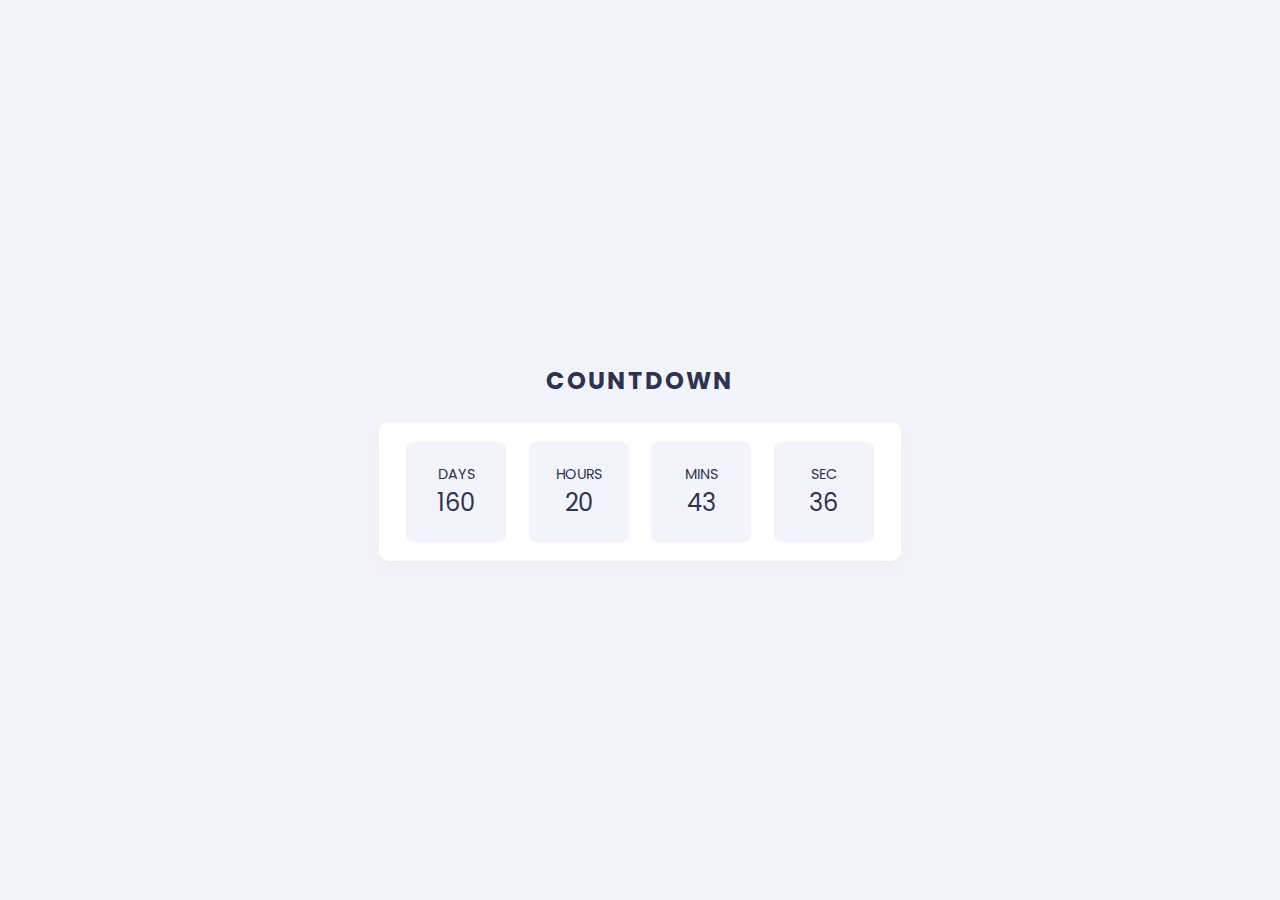
<file: countdown/index.html>
<!DOCTYPE html>
<html lang="en">

<head>
  <meta charset="UTF-8">
  <meta name="viewport" content="width=device-width, initial-scale=1.0">
  <title>Countdown</title>
  <link rel="stylesheet" href="./style.css">
  <script defer src="./script.js"></script>
</head>

<body>
  <h2>countdown</h2>
  <div class="countdown-container">
    <ul>
      <li>
        <span>days</span>
        <p class="big_text days">0</p>
      </li>
      <li>
        <span>hours</span>
        <p class="big_text hours">0</p>
      </li>
      <li>
        <span>mins</span>
        <p class="big_text mins">0</p>
      </li>
      <li>
        <span>sec</span>
        <p class="big_text sec">0</p>
      </li>
    </ul>
  </div>
</body>

</html>
</file>
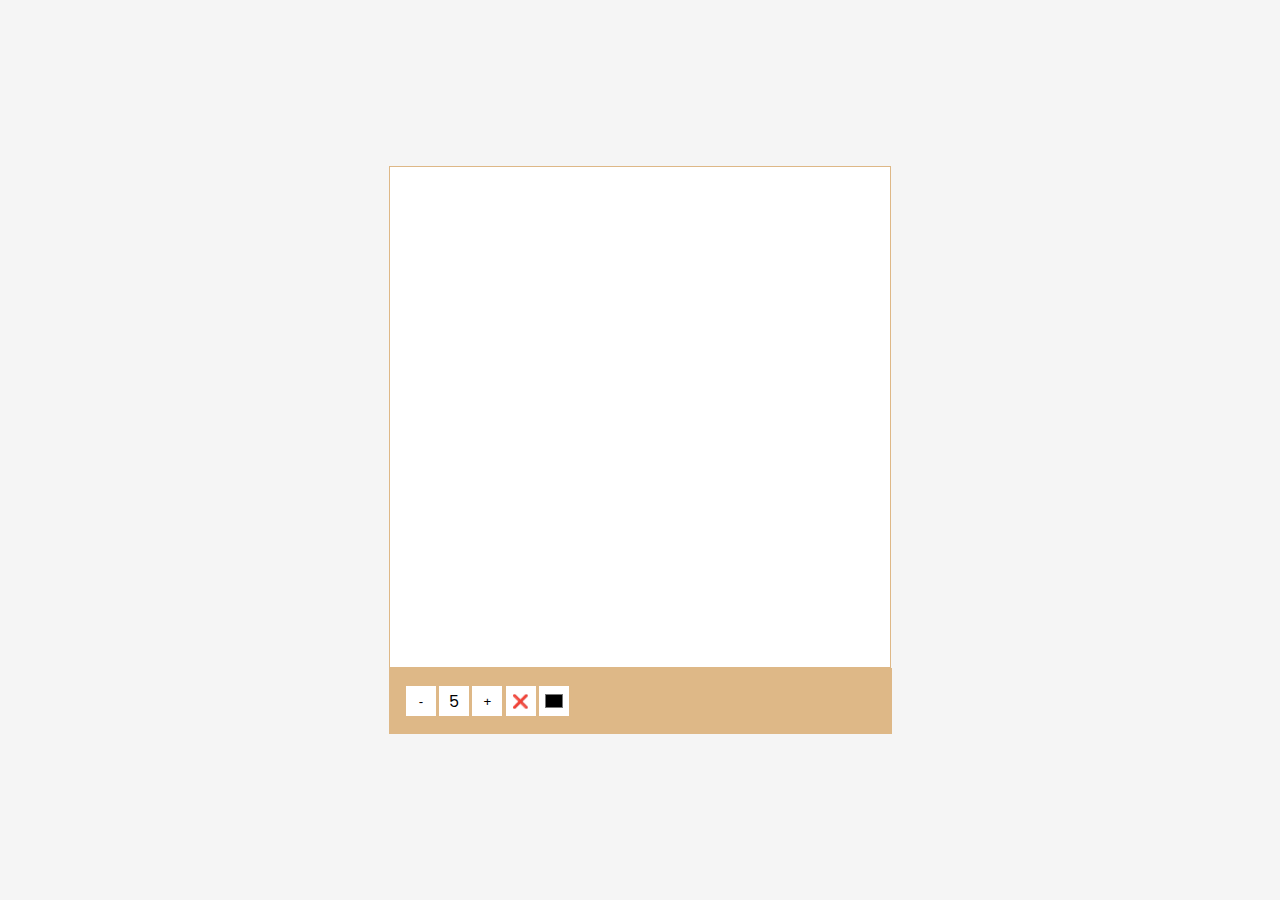
<file: draw/index.html>
<!DOCTYPE html>
<html lang="en">

<head>
  <meta charset="UTF-8">
  <meta name="viewport" content="width=device-width, initial-scale=1.0">
  <title>Draw</title>
  <link rel="stylesheet" href="./style.css">
  <script defer src="./script.js"></script>
</head>

<body>
  <canvas id="canvas" width="500" height="500"></canvas>
  <div class="toolbox">
    <button id="decrease">-</button>
    <div class="size" id="size">1</div>
    <button id="increase">+</button>
    <button id="clear">❌</button>
    <input type="color" id="color">
  </div>
</body>

</html>
</file>
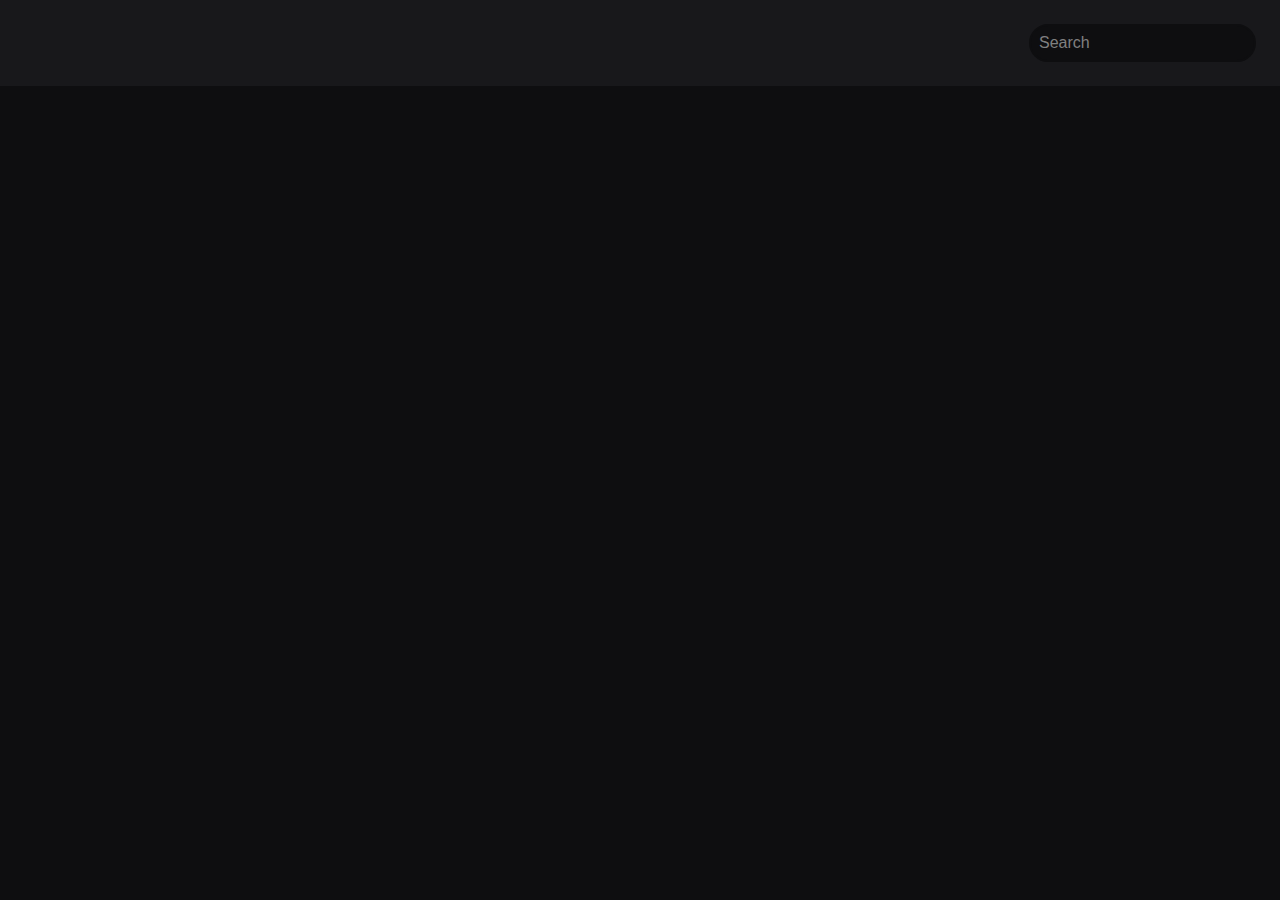
<file: movie/index.html>
<!DOCTYPE html>
<html lang="en">

<head>
  <meta charset="UTF-8">
  <meta name="viewport" content="width=device-width, initial-scale=1.0">
  <title>Movie App</title>
  <link rel="stylesheet" href="./style.css">
  <script defer src="./script.js"></script>
</head>

<body>
  <header>
    <form id="form">
      <input type="text" id="search" class="search" placeholder="Search">
    </form>
  </header>
  <main></main>
</body>

</html>
</file>
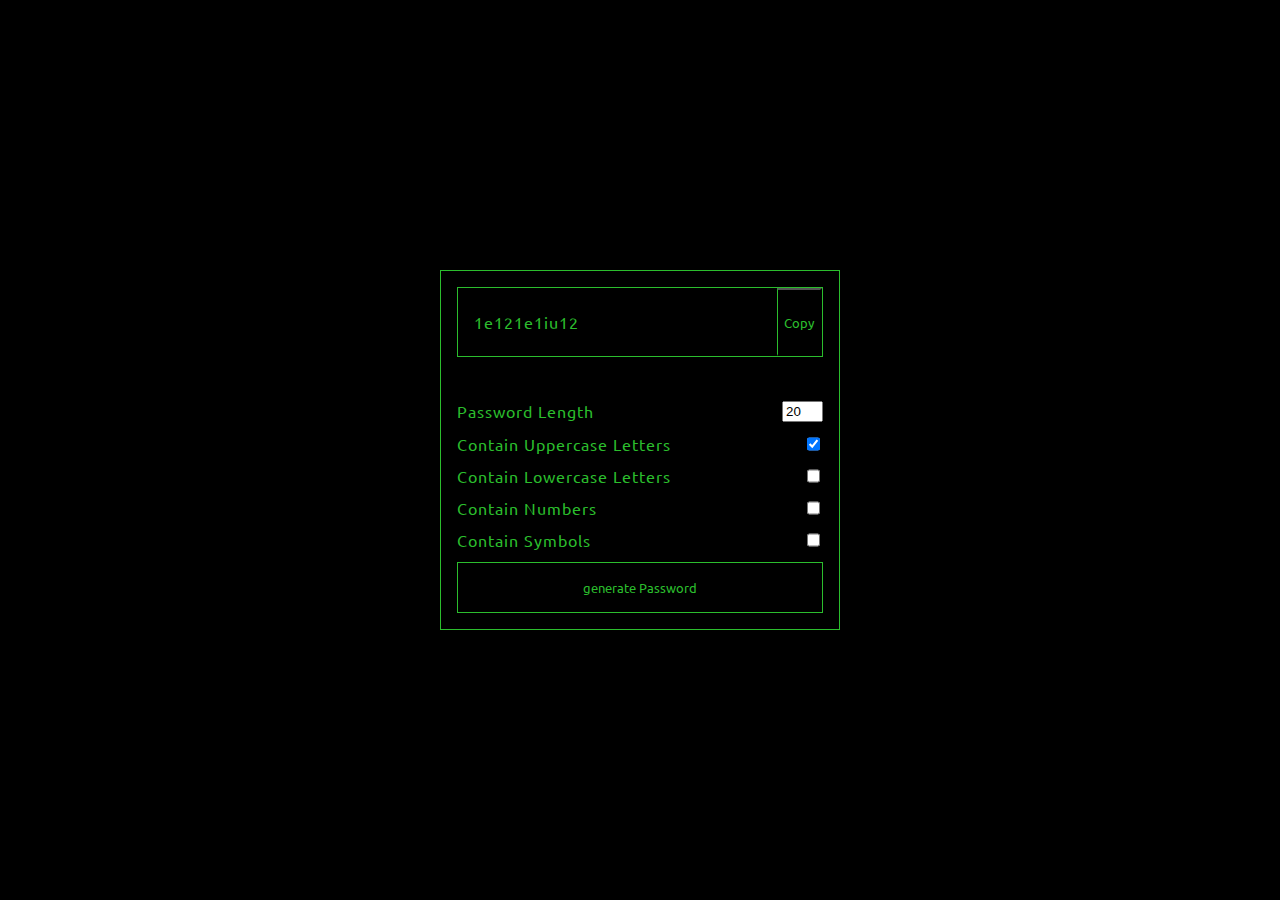
<file: pw/index.html>
<!DOCTYPE html>
<html lang="en">

<head>
  <meta charset="UTF-8">
  <meta name="viewport" content="width=device-width, initial-scale=1.0">
  <title>Password Generator</title>
  <link rel="stylesheet" href="./style.css">
  <script defer src="./script.js"></script>
</head>

<body>
  <div class="pw-container">
    <div class="pw-header">
      <div class="pw" id="pw">
        <span id="password">1e121e1iu12</span>
        <button id="copy">Copy</button>
      </div>
    </div>
    <div class="pw-body">
      <div class="form-control">
        <label for="len">Password Length</label>
        <input type="number" value="20" id="len" min="4" max="40">
      </div>
      <div class="form-control">
        <label for="upper">Contain Uppercase Letters</label>
        <input type="checkbox" checked id="upper">
      </div>
      <div class="form-control">
        <label for="lower">Contain Lowercase Letters</label>
        <input type="checkbox" id="lower">
      </div>
      <div class="form-control">
        <label for="number">Contain Numbers</label>
        <input type="checkbox" id="number">
      </div>
      <div class="form-control">
        <label for="symbol">Contain Symbols</label>
        <input type="checkbox" id="symbol">
      </div>
      <button class="generate" id="generate">generate Password</button>
    </div>
  </div>
</body>

</html>
</file>
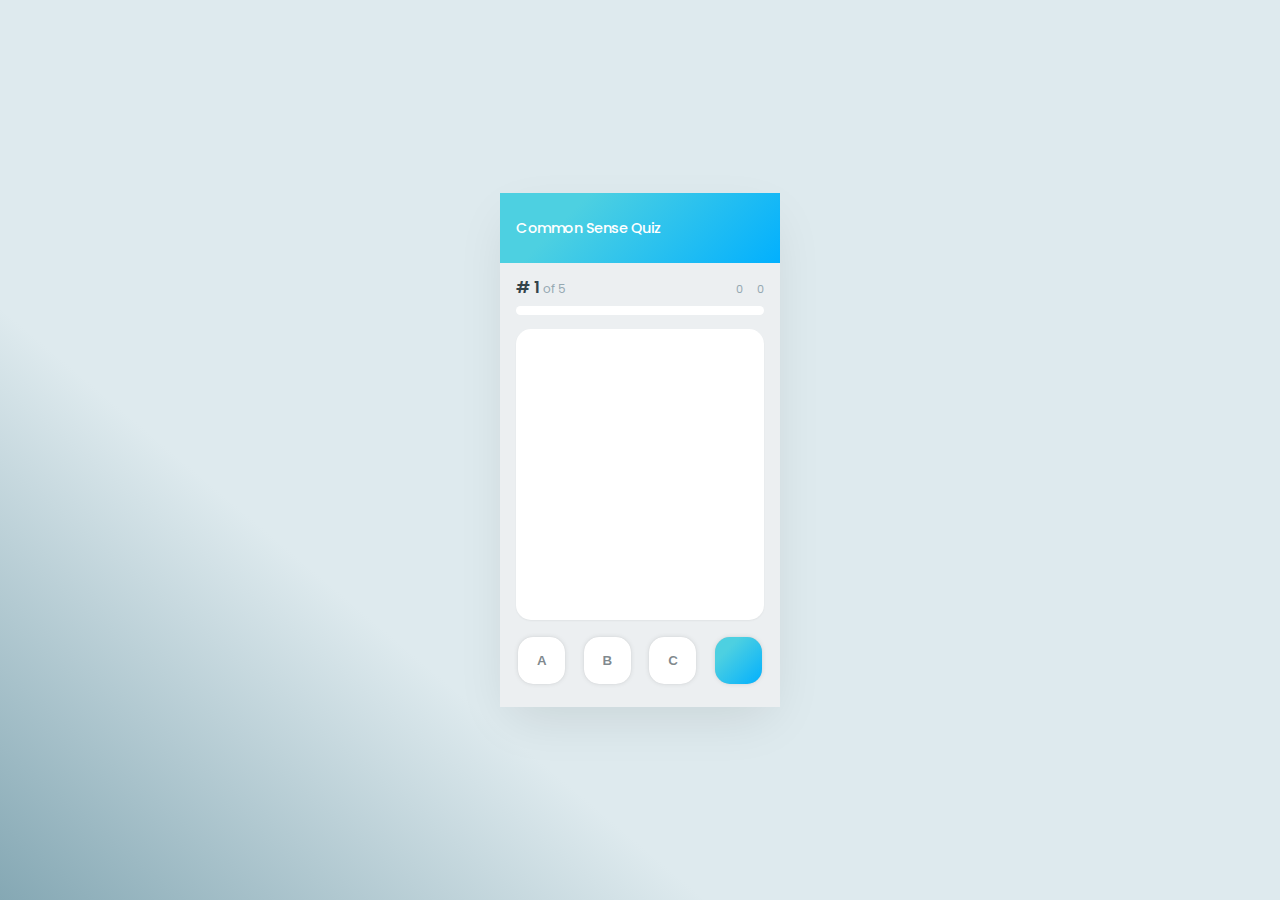
<file: quiz/index.html>
<!DOCTYPE html>
<html lang="en">

<head>
  <meta charset="UTF-8">
  <meta name="viewport" content="width=device-width, initial-scale=1.0">
  <title>Quiz</title>
  <!--fontawesome-->
  <link rel="stylesheet" href="https://cdnjs.cloudflare.com/ajax/libs/font-awesome/6.0.0-beta2/css/all.min.css"
    integrity="sha512-YWzhKL2whUzgiheMoBFwW8CKV4qpHQAEuvilg9FAn5VJUDwKZZxkJNuGM4XkWuk94WCrrwslk8yWNGmY1EduTA=="
    crossorigin="anonymous" referrerpolicy="no-referrer" />
  <!--GSAP & ScrollToPlugin-->
  <script src="https://cdnjs.cloudflare.com/ajax/libs/gsap/3.5.1/gsap.min.js"
    integrity="sha512-IQLehpLoVS4fNzl7IfH8Iowfm5+RiMGtHykgZJl9AWMgqx0AmJ6cRWcB+GaGVtIsnC4voMfm8f2vwtY+6oPjpQ=="
    crossorigin="anonymous"></script>

  <link rel="stylesheet" href="./style.css">
  <script defer src="./script.js"></script>
</head>

<body>
  <div class="mobile-container">
    <header>
      <span class="title">Common Sense Quiz</span>
      <i class="fas fa-times"></i>
    </header>
    <section class="section">
      <div class="status">
        <div class="questions">
          <span class="current-status">#475</span><span class="all-status">of 1176</span>
        </div>
        <div class="checks">
          <i class="fas fa-times-circle"></i>
          <span class="wrong">82</span>
          <i class="fas fa-check-circle"></i>
          <span class="correct">393</span>
        </div>
      </div>
      <div class="status-bar">
        <div class="current-bar"></div>
        <div class="bar"></div>
      </div>
      <div class="question-container">
        <span class="question fade-in">
          what should you do when approaching a road construction work zone?
        </span>
        <ul class="answers">
          <li class="fade-in"><span>A</span><span id="a">asdjfklasdjfkljsdf</span></li>
          <li class="fade-in"><span>B</span><span id="b">asdjfklasdjfkljsdf</span></li>
          <li class="fade-in"><span>C</span><span id="c">asdjfklasdjfkljsdf</span></li>
        </ul>
      </div>
      <div class="btn-group">
        <button class="btn answer">A</button>
        <button class="btn answer">B</button>
        <button class="btn answer">C</button>
        <button class="btn submitBtn"><i class="fas fa-chevron-right"></i></button>
      </div>
  </div>
  </section>

  </div>
</body>

</html>
</file>
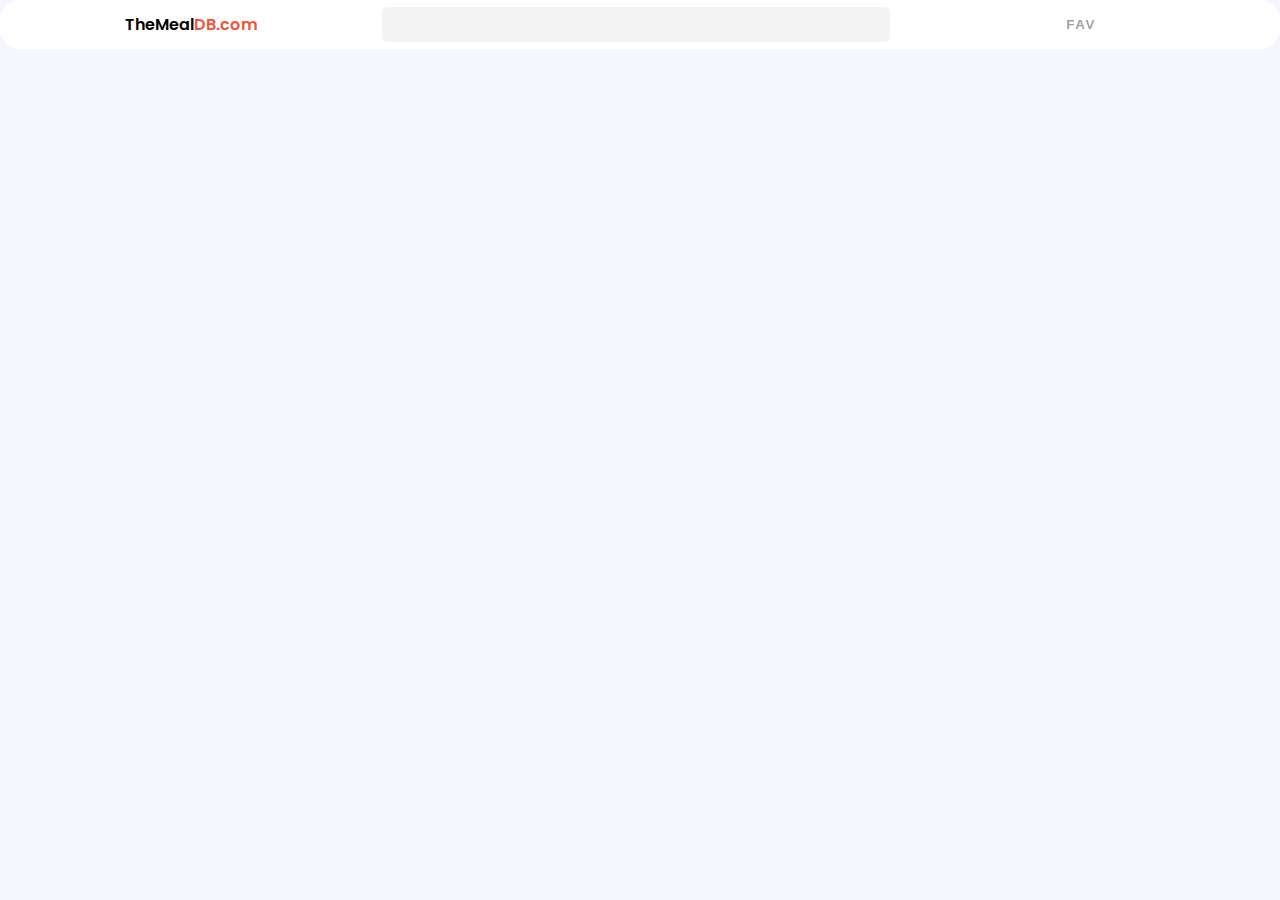
<file: recipe/index.html>
<!DOCTYPE html>
<html lang="en">

<head>
  <meta charset="UTF-8">
  <meta name="viewport" content="width=device-width, initial-scale=1.0">
  <title>Countdown</title>
  <link rel="stylesheet" href="https://cdnjs.cloudflare.com/ajax/libs/font-awesome/6.0.0-beta2/css/all.min.css"
    integrity="sha512-YWzhKL2whUzgiheMoBFwW8CKV4qpHQAEuvilg9FAn5VJUDwKZZxkJNuGM4XkWuk94WCrrwslk8yWNGmY1EduTA=="
    crossorigin="anonymous" referrerpolicy="no-referrer" />
  <link rel="stylesheet" href="./style.css">
  <script defer src="./script.js"></script>
</head>

<body>
  <div class="mobile-container">
    <header class="header">
      <div class="logo">
        TheMeal<span>DB.com</span>
      </div>
      <div class="search-bar">
        <input type="text">
        <button class="search-btn">
          <i class="fas fa-search"></i>
        </button>
      </div>
      <div class="btn-group">
        <ul>
          <li><button class="btn fav-btn"><i class="fas fa-star"></i><span>fav</span></button></li>
        </ul>
      </div>
    </header>
    <div class="fav-meals">
      <ul id="fav-ct">
        <li class="skeleton"></li>
      </ul>
    </div>
    <div id="meal-ct"></div>
  </div>
</body>

</html>
</file>
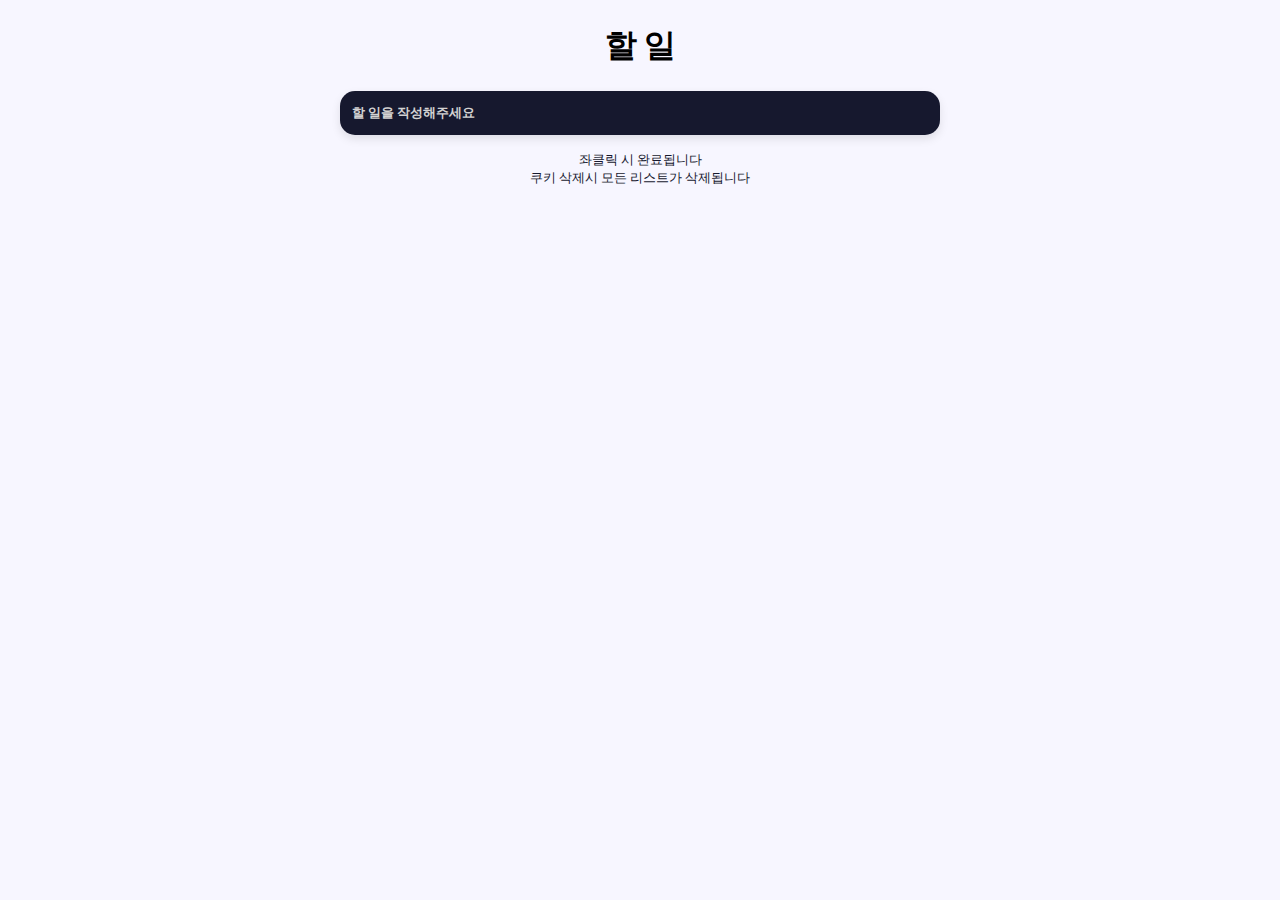
<file: todo/index.html>
<!DOCTYPE html>
<html lang="en">

<head>
  <meta charset="UTF-8">
  <meta name="viewport" content="width=device-width, initial-scale=1.0">
  <title>할 일</title>
  <link rel="stylesheet" href="https://cdnjs.cloudflare.com/ajax/libs/font-awesome/6.0.0-beta2/css/all.min.css"
    integrity="sha512-YWzhKL2whUzgiheMoBFwW8CKV4qpHQAEuvilg9FAn5VJUDwKZZxkJNuGM4XkWuk94WCrrwslk8yWNGmY1EduTA=="
    crossorigin="anonymous" referrerpolicy="no-referrer" />

  <link rel="stylesheet" href="./style.css">
  <script defer src="./script.js"></script>
</head>

<body>
  <h1>할 일</h1>
  <div class="todo-container">
    <form id="form">
      <input id="todo-input" type="text" placeholder="할 일을 작성해주세요" autocomplete="off" /><i class="fas fa-pen"></i>
      <small>
        좌클릭 시 완료됩니다<br />
        쿠키 삭제시 모든 리스트가 삭제됩니다
      </small>
    </form>
    <ul id="todos" class="todos">
    </ul>
  </div>
</body>

</html>
</file>
<file: countdown/style.css>
@import url('https://fonts.googleapis.com/css2?family=Noto+Sans+KR:wght@400;700&family=Poppins:wght@400;600&display=swap');

*{
  box-sizing: border-box;
  margin:0;
  padding:0;
}
body{
  background-color: #F3F3FB;
  font-family: 'Poppins',sans-serif;
  margin:0;
  display: flex;
  justify-content: center;
  align-items: center;
  flex-direction: column;
  min-height: 100vh;
}
h2{
  text-transform: uppercase;
  letter-spacing: 0.1em;
  padding:1em;
  color:#2D3351;
}
.countdown-container{
  background-color: #fff;
  border-radius: 10px;
  padding:1em;
  box-shadow: 0 5px 12px 0.5px #eeeeeeA1;
}
.countdown-container ul{
  display: flex;
  padding: 0;
  list-style-type: none;
}
.countdown-container ul li{
  border-radius: 7px;
  display: flex;
  justify-content: center;
  align-items: center;
  flex-direction: column;
  color:#2D3351;
  background-color:#F3F3FB;
  padding:10px 20px;
  margin:0.2em 0.7em;
  width:100px;
  height:100px;
}
.countdown-container ul li span{
  font-size:0.9em;
  text-transform: uppercase;
}
.countdown-container ul li .big_text{
  font-size:1.5em;
}
</file>
<file: draw/style.css>
@import url('https://fonts.googleapis.com/css2?family=Noto+Sans+KR:wght@400;700&family=Poppins:wght@400;500;600&display=swap');

*{
  box-sizing: border-box;
}
body{
  background-color: #f5f5f5;
  font-family: 'Poppins',sans-serif;
  margin:0;
  display: flex;
  flex-direction: column;
  justify-content: center;
  align-items: center;
  min-height: 100vh;
} 
canvas{
  border:1px solid burlywood;
  background-color: #fff;
}
.toolbox{
  display: flex;
  width:503px;
  padding:1rem;
  background-color: burlywood;
}
.toolbox > *{
  border: none;
  margin:0.1rem;
  padding:0.25rem;
  width:30px;
  height:30px;
  display: inline-flex;
  justify-content: center;
  align-items: center;
  background-color: #fff;
}
</file>
<file: movie/style.css>
@import url('https://fonts.googleapis.com/css2?family=Noto+Sans+KR:wght@400;700&family=Poppins:wght@400;500;600&display=swap');

*{
  box-sizing: border-box;
}
body{
  background-color: #0E0E10;
  font-family: 'Poppins',sans-serif;
  margin:0;
} 
main{
  display: flex;
  flex-wrap: wrap;
}
header{
  display: flex;
  background-color: #18181B;
  justify-content: flex-end;
  padding:1.5rem;
}
.search{
  background-color: #0E0E10;
  border:2px solid #0E0E10;
  border-radius: 50px;
  padding: 0.5rem;
  font-size:1rem;
  color:#EFEFF1;
}
.search::placeholder{
  color:gray;
}
.search:focus{
  outline: none;
}
 
.movie{
  width:300px;
  border-radius: 5px;
  overflow: hidden;
  box-shadow: 0 4px 5px rgba(0,0,0,0.8);
  background-color: #1F1F23;
  margin:2rem;
  backface-visibility: hidden;
  position: relative;
  transition: .1s;
}
.movie img{
  max-width: 100%;
}
.movie-info{
  color:#EFEFF1;
  display: flex;
  justify-content: space-around;
  align-items: center;
  padding:0.5rem 1rem 1rem;
  letter-spacing: 0.5px;
}
.movie-info h3{
  margin:0
}
.movie-info span{
  background-color: #0E0E10;
  padding: 0.25rem 0.5rem;
  border-radius: 3px;
  font-weight: bold;
}
.movie-info span.green{
  color:#83BF5D;
}
.movie-info span.orange{
  color:#FF9171;
}
.movie-info span.red{
  color:red;
}

.overview {
  background-color: #A970FF;
  position: absolute;
  padding: 2rem;
  left:0;
  bottom:0;
  right:0;
  transform: translateY(100%);
  transition: transform .5s;
  color:#EFEFF1;
}
.overview h4{
  margin-top:0;
}
.movie:hover .overview{
  transform: translateY(0);
}
</file>
<file: pw/style.css>
/* @import url('https://fonts.googleapis.com/css2?family=Noto+Sans+KR:wght@400;700&family=Poppins:wght@400;500;600&display=swap'); */
@import url('https://fonts.googleapis.com/css2?family=Ubuntu:ital,wght@0,500;1,400;1,500&display=swap');

*{
  box-sizing: border-box;
}
body{
  background-color: #000000;
  color:#2BBD2D;
  font-family: 'Ubuntu', sans-serif;
  letter-spacing: 1px;
  margin:0;
  display: flex;
  justify-content: center;
  align-items: center;
  min-height: 100vh;
  font-size: 1rem;
}
input::-webkit-outer-spin-button,
input::-webkit-inner-spin-button {
  -webkit-appearance: none;
}
.pw-container{
  width:400px;
  background-color: rgba(0,0,0,0.1);
  border:1px solid #2BBD2D;
}

.pw-header{
  padding:1rem;
}

.pw{
  display: flex;
  align-items: center;
  height:70px;
  width:100%;
  border:1px solid #2BBD2D;
  background-color: black;
  position: relative;
  font-size: 1rem;
  padding:1rem;
}
.pw button{
  font-family: inherit;
  background-color: #000000;
  color: #2BBD2D;
  border-left:1px solid#2BBD2D;
  position: absolute;
  top:0;
  right:0;
  bottom:0;
  cursor: pointer;
  transition: .1s;
}
.pw button:active{
  background-color: #2BBD2D;
  color:black;
}

.pw-body{
  padding:1rem;
}
.form-control{
  display: flex;
  justify-content: space-between;
  margin: .75rem 0
}

.generate{
  width:100%;
  font-family: inherit;
  background-color: transparent;
  border:1px solid #2BBD2D;
  padding:1rem;
  color:#2BBD2D;
  display: block;
}
</file>
<file: quiz/style.css>
@import url('https://fonts.googleapis.com/css2?family=Noto+Sans+KR:wght@400;700&family=Poppins:wght@400;500;600&display=swap');

*{
  box-sizing: border-box;
  letter-spacing: -0.5px;
}
body{
  font-family: 'Poppins',sans-serif;
  margin:0;
  background-image :linear-gradient(40deg, #85a8b4 0%, #DEEAEE 30%);
  min-height:100vh;
  display: flex;
  justify-content: center;
  align-items: center;
}
.mobile-container{
  width:280px;
  box-shadow: rgba(0, 0, 0, 0.1) 0px 18px 50px -10px;
}
.mobile-container header{
  display: flex;
  justify-content: space-between;
  align-items: center;
  height:70px;
  padding: 0 16px;
  background-color: #02B0FE;
  background-image: linear-gradient(315deg, #02B0FE 0%, #4DD0E1 74%);
  color:#fff;
}
.mobile-container header .title{
  font-weight: 500;
  font-size:0.9em;
}
.mobile-container header i{
  font-size:1.5em;
}
section{
  padding: 6px 16px;
  background-color: #ECEFF1;
  transition: .4s;
}
section .status{
  display:flex;
  justify-content: space-between;
  align-items: center;
  padding:6px 0;
}
section .status .questions{

}
section .status .questions .current-status{
  color:#34434b;
  font-size:1em;
  font-weight: 600;
  margin-right: 3px;
}
section .status .questions .all-status{
  color:#95A8B1;
  font-size:0.75em;
  letter-spacing: 0;
}
section .status .checks i{
  font-size:0.75em;
}
section .status .checks i:first-child{
  color:#F0532A;
}
section .status .checks .fa-check-circle{
  color:#6AC25A;
  margin-left:10px;
}
section .status .checks span{
  font-size:0.7em;
  color:#95A8B1;
}
section .status-bar{
  position: relative;
  width:100%;
  height:9px;
  border-radius: 5px;
  overflow: hidden;
}
section .current-bar{
  position: absolute;
  width:50%;
  height: inherit;
  background-color: #02B0FE;
  background-image: linear-gradient(315deg, #02B0FE 0%, #4DD0E1 74%);
  border-radius: 5px;
  transition: .4s ease-in-out;
  z-index:1;
}
section .bar{
  position: absolute;
  width:inherit;
  height: inherit;
  background-color: #fff;
}

section .question-container{
  margin-top:14px;
  padding-bottom:11px;
  display: flex;
  justify-content: center;
  align-items: center;
  flex-direction: column;
  border-radius: 15px;
  overflow: hidden;
  background-color: #fff;
  box-shadow: rgba(0, 0, 0, 0.05) 0px 1px 2px 0px;
}
section .question-container .question{
  width:100%;
  background-color: #F8F9FA;
  padding:18px 10px;
  text-align: center;
  color:#34BEFD;
  font-weight: 500;
}
section .question-container .answers{
  list-style-type: none;
  width:100%;
  padding-left:23px;
}
section .question-container .answers li{
  padding:14px 0;
}
section .question-container .answers li span:first-child{
  color:#34434b;
  font-size:1.1em;
  font-weight: 600;
  margin-right:7px;
}
section .question-container .answers li span:last-child{
  color:#34434bA1;
  font-size:0.8em;
}
section .btn-group{
  margin:17px 2px;
  display: flex;
  justify-content: space-between;
  align-items: center;
}
section .btn{
  width:47px;
  height:47px;
  flex-shrink: 0;
  border-radius: 15px;
  background-color: #fff;
  box-shadow: rgba(0, 0, 0, 0.1) 0px 0px 5px 0px, rgba(0, 0, 0, 0.1) 0px 0px 1px 0px;
  border:none;
  font-weight: 600;
  color:#34434bA1;
  cursor:pointer;
  transition: .2s ease-in-out;
}
section .btn.retry:hover{
  background-color: #02B0FE;
  background-image: linear-gradient(315deg, #02B0FE 0%, #4DD0E1 74%);
  color:#fff;
}
section .btn-group .btn.active{
  background-color: #02B0FE;
  background-image: linear-gradient(315deg, #00405e 0%, #1d535a 74%);
  border:3px solid white;
  color:#fff;
}
section .submitBtn{
  display: flex;
  justify-content: center;
  align-items: center;
  font-weight: 400;
  background-color: #02B0FE;
  background-image: linear-gradient(315deg, #02B0FE 0%, #4DD0E1 74%);
  color:#fff;
}
section .submitBtn:hover{
  background-color: #02B0FE;
  background-image: linear-gradient(315deg, #027db6 0%, #3798a5 74%);
  color:#fff;
}


.fade-in{
  opacity: 0;
}


/* result */
section .wrap{
  width:100%;
  display: flex;
  justify-content: center;
  align-items: center;
  flex-direction: column;
  transition: .4s;
}
section h2{
  text-align: center;
  color:rgba(0,0,0,0.8);
}
section .fa-surprise,
section .fa-smile,
section .fa-fire{
  font-size:4em;
  margin-top:1em;
}
.fa-surprise{
  color:#02B0FE;
}
.fa-smile{
  color:#6AC25A;
}
.fa-fire{
  color:red;
}
</file>
<file: recipe/style.css>
@import url('https://fonts.googleapis.com/css2?family=Noto+Sans+KR:wght@400;700&family=Poppins:wght@400;500;600&display=swap');

*{
  box-sizing: border-box;
}
body{
  font-family: 'Poppins',sans-serif;
  margin:0;
  background-color: #F4F7FD;
  min-height: 100vh;
  display: flex;
  justify-content: center;
}
img {
  max-width:100%;
}
.mobile-container{
  width:100%;

  box-shadow: 0 0 10px 2px #3333331A;
}
.header{
  display: flex;
  align-items: center;
  border-radius: 20px;
  background-color: #fff;
  padding:0.75rem 0;
}
.header .logo{
  cursor:pointer;
  text-align: center;
  width:30%;
  font-weight: 600;
}
.header .logo span{
  color: #F35437;
}
.header .search-bar{
  width:40%;
  display: flex;
  justify-content: center;
  align-items: center;
  position: relative;
}
.header .search-bar input{
  position: absolute;
  width:100%;
  background-color:#eeeeeeA1;
  border:none;
  padding:0.6rem;
  border-radius: 5px;
}
.header .search-bar button{
  position: absolute;
  right:0.25em;
  width:10%;
  text-align:end;
  border:none;
  font-size:1em;
  background-color: transparent;
}
.header .btn-group{
  width:30%;
  display: flex;
  justify-content: center;
  align-items: center;
  margin-right: 0.5rem;
}
.header .btn-group .btn{
  border:none;
  cursor: pointer;
  background-color: transparent;
}
.header .btn-group ul{
  list-style-type: none;
  margin:0;
  padding:0;
}
.header .btn-group ul li{
  display: flex;
  flex-direction: column;
  justify-content: center;
  align-items: center;
}
.header .btn-group ul li i{
  display: block;
  font-size:1.05rem;
  color:#F35437;
}
.header .btn-group ul li span{
  text-transform: uppercase;
  font-weight: 600;
  letter-spacing: 0.1rem;
  color:#00000066;
}
.header .btn-group .btn.fav-btn.active span{
  color:black;
}
.wrap .no-result{
  padding:8rem;
  font-weight: 400;
  text-align: center;
  color:#00000033;
}
.fav-meals{
  margin-top:1rem;
  display: flex;
}
.fav-meals ul{
  padding:0;
  margin:0.5rem;
  display: flex;
  flex-wrap: wrap;
  list-style-type: none;
}
.fav-meals li{
  width:7rem;
  margin:0.5rem;
  display: flex;
  flex-direction: column;
  justify-content: center;
  align-items: center;
}

.fav-meals li.skeleton{
  width:0.1px;
  height:7rem;
  margin:0;
}
#fav-ct li .fav-img {
  position: relative;
  z-index: 0;
}
.fav-meals li .fav-img img{
  border-radius: 20%;
  background-color: #fff;
  box-shadow: 0 0 10px 2px #3333331A;
  margin-bottom: 1rem;
}
.fav-meals li .fav-img:hover .close-btn{
  opacity: 1;
}
.fav-meals li .fav-img .close-btn{
  z-index: 1;
  cursor:pointer;
  position: absolute;
  top:0;
  right:0.1em;
  border: none;
  background-color: #fff;
  opacity: 0;
}
.fav-meals li span{
  width:100%;
  text-align: center;
  font-weight: 500;
  font-size:0.9rem;
  white-space: nowrap;
  overflow: hidden;
  text-overflow: ellipsis;;
}
.fav-meals li span:hover{
  white-space: normal;
}

.meal-info{
  border-radius: 30px;
  padding:1rem;
  background-color: #fff;
  margin-bottom: 1rem;
}
.meal-info .img{
  position: relative;
}
.meal-info .img img{
  width:100%;
  height:400px;
  box-shadow: 0 0 10px 2px #3333331A;
  background-position: center;
  border-radius: 25px;
  object-fit: cover;
}
.meal-info .img .tag{
  position: absolute;
  user-select: none;
  top:1rem;
  padding:0.4rem;
  background-color: #fff;
  border-top-right-radius: 5px;
  border-bottom-right-radius: 5px;
  opacity: .9;
}
.meal-info .title{
  display: flex;
  flex-direction: column;
  font-weight: 500;
  margin:0.75rem 0;
}
.meal-info .title .category{
  font-size: 1rem;
  opacity: .4;
}
.meal-info .title .main{
  font-size:1.5rem;
}
.meal-info .info{
  position: relative;
}
.meal-info .info .desc{
  font-size: 0.9rem;
  opacity: .9;
}
.meal-info .info h5{
  text-transform: uppercase;
  font-weight: 600;
  margin:1rem 0;
  padding:0;
  font-size:0.9rem;
}
.meal-info .info ul li{
  margin:0;
  padding:0;
}
.meal-info .info .btn{
  position: absolute;
  border:none;
  cursor: pointer;
  background-color: transparent;
  right:0.3rem;
  bottom:0.3rem;
}
.meal-info .info .btn.active i{
  color: #F35437;
}
.meal-info .info .btn i{
  font-size: 1.2rem;
  color:#a7a7a7;
}
</file>
<file: todo/style.css>
@import url('https://fonts.googleapis.com/css2?family=Noto+Sans+KR:wght@400;700&family=Poppins:wght@400;500;600&display=swap');

*{
  box-sizing: border-box;
}
body{
  font-family: 'Poppins',sans-serif;
  margin:0;
  background-color: #F7F6FF;
  display: flex;
  flex-direction: column;
  align-items: center;
  min-height: 100vh;
}
h1{
  text-align: center;
}
.todo-container{
  width:600px;
}
.todo-container form{
  display: flex;
  flex-direction: column;
  justify-content: center;
  align-items: center;
  width:100%;
  margin-bottom: 2rem;
  position: relative;

}
.todo-container form input{
  width:100%;
  padding:0.75rem;
  border:none;
  border-radius: 15px;
  box-shadow: 0 4px 10px rgba(0,0,0,0.1);
  margin-bottom:1rem;
  background-color: #16182E;
  outline:none;
  color:#eee;
  font-family: inherit;
  font-weight: 600;
}
.todo-container form input::placeholder{
  color:rgb(211, 210, 210);
}
.todo-container form i{
  position: absolute;
  color:#eee;
  right:1rem;
  top:0.85rem;
  bottom:0;
}
.todo-container small{
  text-align: center;
  font-size:0.8rem;
  color:#16182E;
}
.todo-container .todos{
  list-style-type: none;
  padding:0;
  margin:0;
}
/* 1 */
.todo-container li{
  background-color: #fff;
  box-shadow: 0 4px 10px rgba(0,0,0,0.1);
  border-radius: 20px;
  width:100%;
  padding:1rem;
  margin-bottom: 1.5rem;
  display: flex;
  align-items: center;
  justify-content: space-between;
}

/* 1-1 */
.todo-container li .start-end{
  display: flex;
  flex-direction: column;
  align-items: center;
  justify-content: center;
}
.todo-container li .start-end .start,
.todo-container li .start-end .end{
  width:100px;
  height:50px;
  display: flex;
  flex-direction: column;
  justify-content: center;
  align-items: center;
}
.todo-container li .start-end .date,
.todo-container li .start-end .time{
  text-align: center;
  margin:0;
}
.todo-container li .start-end .start{
  border-bottom: 5px solid #83BF5D;
  margin-bottom:0.5rem;
}
.todo-container li .start-end .end{
  width:100%;
  transition: .2s ease-in-out;
}
.todo-container li .start-end .end.completed{
  border-bottom: 5px solid #FF9171;
}
/* 1-2 */
.todo-container li h2{
  color:#16182E;
  font-weight: 500;
  transition: .4s;
  cursor: pointer;
}
.todo-container li h2.completed{
  color:#bbb;
  text-decoration: line-through;
}
/* 1-3 */
.todo-container li button{
  background-color: transparent;
  border: none;
  font-size: 1.3rem;
}
.todo-container li .btn-group.completed .status-btn{
  display: none;
}
.todo-container li .btn-group.completed .check-btn{
  display: inline;
}

.todo-container li .status-btn{
  color:#83BF5D;
  animation: turning 3s ease-in-out infinite;
}
.todo-container li .check-btn{
  display: none;
  color:#FF9171;
  font-size:1.4rem;
}
.todo-container li .delete-btn{
  font-size:1rem;
  color:#bbb;
  margin-left:0.1rem;
  cursor: pointer;
}
.todo-container li .delete-btn:hover{
  color:#16182E;
}

@media screen and (max-width:600px){
  h1{
    font-size:20px;
  }
  .todo-container{
    width:100%;
    height:100%;
  }
  .todo-container form{
    font-size:10px;
  }
  .todo-container form input{
    padding:0.5rem 1rem;
    font-size:12px;
  }
  .todo-container small{
    font-size:10px;
  }
  .todo-container li *{
    font-size:13px;
  }
  .todo-container li{
    display: flex;
    flex-direction: column;
  }
  .todo-container h2{
    font-size:15px;
  }
    

}


@keyframes turning{
  0%{
    transform: 0;
  }
  50%{
    transform: rotateZ(180deg);
  }
  100%{
    transform: rotateZ(360deg);
  }
  
}
</file>
